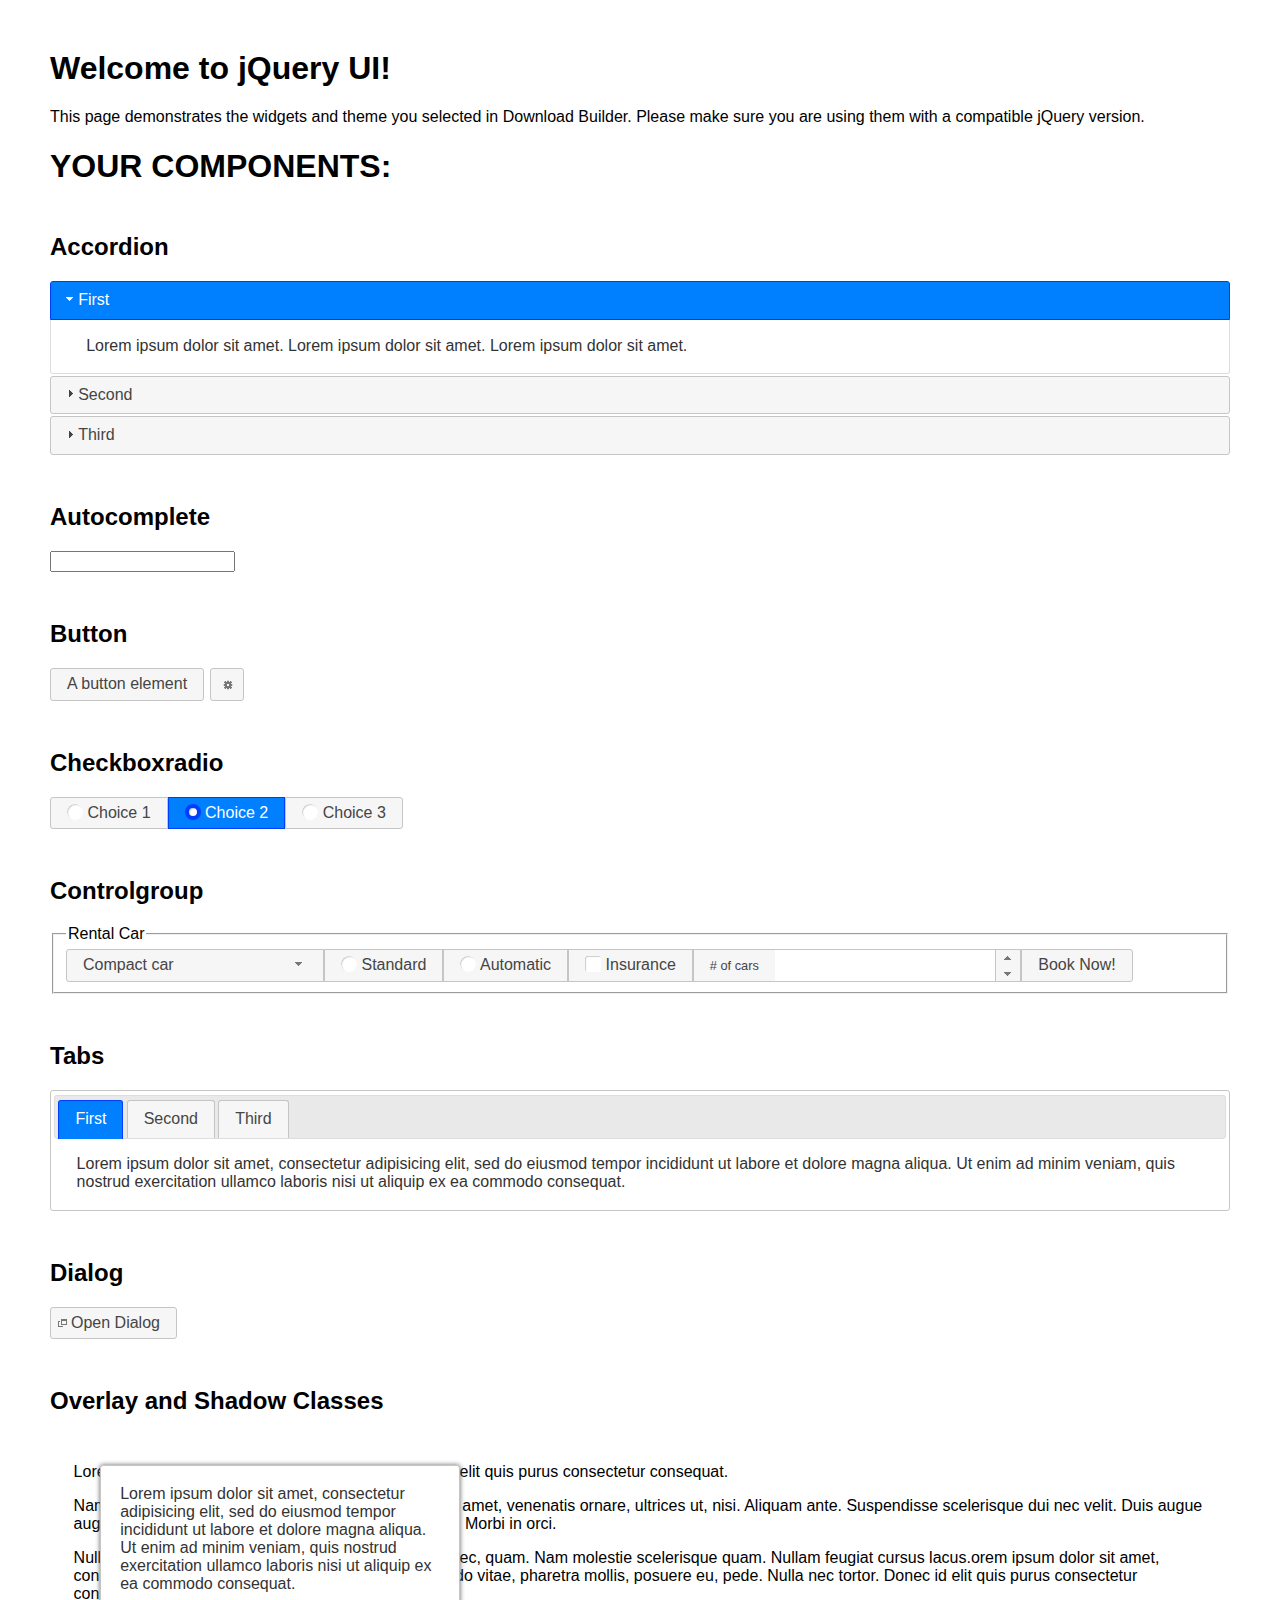
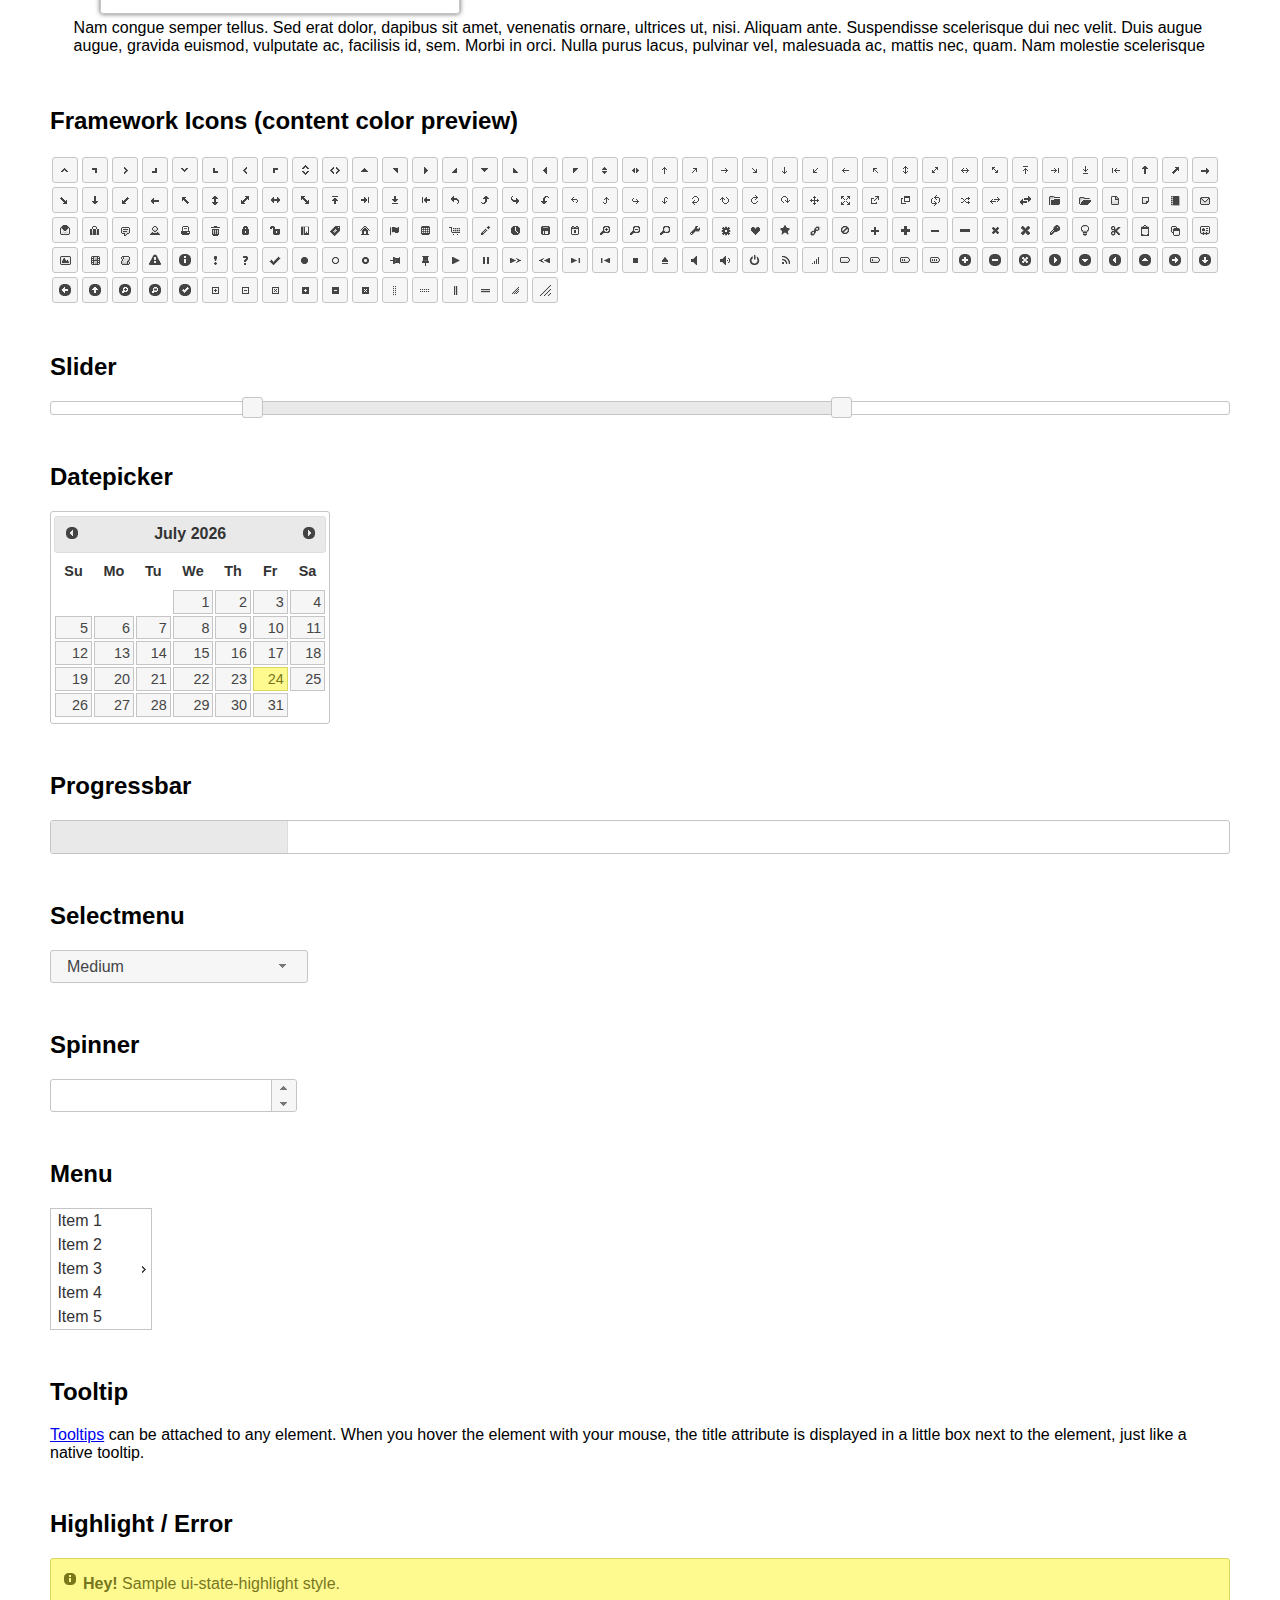
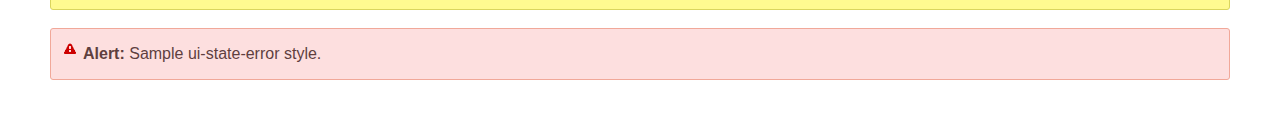
<file: WebContent/vendor/jqueryui/index.html>
<!doctype html>
<html lang="us">
<head>
	<meta charset="utf-8">
	<title>jQuery UI Example Page</title>
	<link href="jquery-ui.css" rel="stylesheet">
	<style>
	body{
		font-family: "Trebuchet MS", sans-serif;
		margin: 50px;
	}
	.demoHeaders {
		margin-top: 2em;
	}
	#dialog-link {
		padding: .4em 1em .4em 20px;
		text-decoration: none;
		position: relative;
	}
	#dialog-link span.ui-icon {
		margin: 0 5px 0 0;
		position: absolute;
		left: .2em;
		top: 50%;
		margin-top: -8px;
	}
	#icons {
		margin: 0;
		padding: 0;
	}
	#icons li {
		margin: 2px;
		position: relative;
		padding: 4px 0;
		cursor: pointer;
		float: left;
		list-style: none;
	}
	#icons span.ui-icon {
		float: left;
		margin: 0 4px;
	}
	.fakewindowcontain .ui-widget-overlay {
		position: absolute;
	}
	select {
		width: 200px;
	}
	</style>
</head>
<body>

<h1>Welcome to jQuery UI!</h1>

<div class="ui-widget">
	<p>This page demonstrates the widgets and theme you selected in Download Builder. Please make sure you are using them with a compatible jQuery version.</p>
</div>

<h1>YOUR COMPONENTS:</h1>


<!-- Accordion -->
<h2 class="demoHeaders">Accordion</h2>
<div id="accordion">
	<h3>First</h3>
	<div>Lorem ipsum dolor sit amet. Lorem ipsum dolor sit amet. Lorem ipsum dolor sit amet.</div>
	<h3>Second</h3>
	<div>Phasellus mattis tincidunt nibh.</div>
	<h3>Third</h3>
	<div>Nam dui erat, auctor a, dignissim quis.</div>
</div>



<!-- Autocomplete -->
<h2 class="demoHeaders">Autocomplete</h2>
<div>
	<input id="autocomplete" title="type &quot;a&quot;">
</div>



<!-- Button -->
<h2 class="demoHeaders">Button</h2>
<button id="button">A button element</button>
<button id="button-icon">An icon-only button</button>



<!-- Checkboxradio -->
<h2 class="demoHeaders">Checkboxradio</h2>
<form style="margin-top: 1em;">
	<div id="radioset">
		<input type="radio" id="radio1" name="radio"><label for="radio1">Choice 1</label>
		<input type="radio" id="radio2" name="radio" checked="checked"><label for="radio2">Choice 2</label>
		<input type="radio" id="radio3" name="radio"><label for="radio3">Choice 3</label>
	</div>
</form>



<!-- Controlgroup -->
<h2 class="demoHeaders">Controlgroup</h2>
<fieldset>
	<legend>Rental Car</legend>
	<div id="controlgroup">
		<select id="car-type">
			<option>Compact car</option>
			<option>Midsize car</option>
			<option>Full size car</option>
			<option>SUV</option>
			<option>Luxury</option>
			<option>Truck</option>
			<option>Van</option>
		</select>
		<label for="transmission-standard">Standard</label>
		<input type="radio" name="transmission" id="transmission-standard">
		<label for="transmission-automatic">Automatic</label>
		<input type="radio" name="transmission" id="transmission-automatic">
		<label for="insurance">Insurance</label>
		<input type="checkbox" name="insurance" id="insurance">
		<label for="horizontal-spinner" class="ui-controlgroup-label"># of cars</label>
		<input id="horizontal-spinner" class="ui-spinner-input">
		<button>Book Now!</button>
	</div>
</fieldset>



<!-- Tabs -->
<h2 class="demoHeaders">Tabs</h2>
<div id="tabs">
	<ul>
		<li><a href="#tabs-1">First</a></li>
		<li><a href="#tabs-2">Second</a></li>
		<li><a href="#tabs-3">Third</a></li>
	</ul>
	<div id="tabs-1">Lorem ipsum dolor sit amet, consectetur adipisicing elit, sed do eiusmod tempor incididunt ut labore et dolore magna aliqua. Ut enim ad minim veniam, quis nostrud exercitation ullamco laboris nisi ut aliquip ex ea commodo consequat.</div>
	<div id="tabs-2">Phasellus mattis tincidunt nibh. Cras orci urna, blandit id, pretium vel, aliquet ornare, felis. Maecenas scelerisque sem non nisl. Fusce sed lorem in enim dictum bibendum.</div>
	<div id="tabs-3">Nam dui erat, auctor a, dignissim quis, sollicitudin eu, felis. Pellentesque nisi urna, interdum eget, sagittis et, consequat vestibulum, lacus. Mauris porttitor ullamcorper augue.</div>
</div>



<h2 class="demoHeaders">Dialog</h2>
<p>
	<button id="dialog-link" class="ui-button ui-corner-all ui-widget">
		<span class="ui-icon ui-icon-newwin"></span>Open Dialog
	</button>
</p>

<h2 class="demoHeaders">Overlay and Shadow Classes</h2>
<div style="position: relative; width: 96%; height: 200px; padding:1% 2%; overflow:hidden;" class="fakewindowcontain">
	<p>Lorem ipsum dolor sit amet,  Nulla nec tortor. Donec id elit quis purus consectetur consequat. </p><p>Nam congue semper tellus. Sed erat dolor, dapibus sit amet, venenatis ornare, ultrices ut, nisi. Aliquam ante. Suspendisse scelerisque dui nec velit. Duis augue augue, gravida euismod, vulputate ac, facilisis id, sem. Morbi in orci. </p><p>Nulla purus lacus, pulvinar vel, malesuada ac, mattis nec, quam. Nam molestie scelerisque quam. Nullam feugiat cursus lacus.orem ipsum dolor sit amet, consectetur adipiscing elit. Donec libero risus, commodo vitae, pharetra mollis, posuere eu, pede. Nulla nec tortor. Donec id elit quis purus consectetur consequat. </p><p>Nam congue semper tellus. Sed erat dolor, dapibus sit amet, venenatis ornare, ultrices ut, nisi. Aliquam ante. Suspendisse scelerisque dui nec velit. Duis augue augue, gravida euismod, vulputate ac, facilisis id, sem. Morbi in orci. Nulla purus lacus, pulvinar vel, malesuada ac, mattis nec, quam. Nam molestie scelerisque quam. </p><p>Nullam feugiat cursus lacus.orem ipsum dolor sit amet, consectetur adipiscing elit. Donec libero risus, commodo vitae, pharetra mollis, posuere eu, pede. Nulla nec tortor. Donec id elit quis purus consectetur consequat. Nam congue semper tellus. Sed erat dolor, dapibus sit amet, venenatis ornare, ultrices ut, nisi. Aliquam ante. </p><p>Suspendisse scelerisque dui nec velit. Duis augue augue, gravida euismod, vulputate ac, facilisis id, sem. Morbi in orci. Nulla purus lacus, pulvinar vel, malesuada ac, mattis nec, quam. Nam molestie scelerisque quam. Nullam feugiat cursus lacus.orem ipsum dolor sit amet, consectetur adipiscing elit. Donec libero risus, commodo vitae, pharetra mollis, posuere eu, pede. Nulla nec tortor. Donec id elit quis purus consectetur consequat. Nam congue semper tellus. Sed erat dolor, dapibus sit amet, venenatis ornare, ultrices ut, nisi. </p>

	<!-- ui-dialog -->
	<div class="ui-widget-overlay ui-front"></div>
	<div style="position: absolute; width: 320px; left: 50px; top: 30px; padding: 1.2em" class="ui-widget ui-front ui-widget-content ui-corner-all ui-widget-shadow">
		Lorem ipsum dolor sit amet, consectetur adipisicing elit, sed do eiusmod tempor incididunt ut labore et dolore magna aliqua. Ut enim ad minim veniam, quis nostrud exercitation ullamco laboris nisi ut aliquip ex ea commodo consequat.
	</div>

</div>

<!-- ui-dialog -->
<div id="dialog" title="Dialog Title">
	<p>Lorem ipsum dolor sit amet, consectetur adipisicing elit, sed do eiusmod tempor incididunt ut labore et dolore magna aliqua. Ut enim ad minim veniam, quis nostrud exercitation ullamco laboris nisi ut aliquip ex ea commodo consequat.</p>
</div>



<h2 class="demoHeaders">Framework Icons (content color preview)</h2>
<ul id="icons" class="ui-widget ui-helper-clearfix">
	<li class="ui-state-default ui-corner-all" title=".ui-icon-caret-1-n"><span class="ui-icon ui-icon-caret-1-n"></span></li>
	<li class="ui-state-default ui-corner-all" title=".ui-icon-caret-1-ne"><span class="ui-icon ui-icon-caret-1-ne"></span></li>
	<li class="ui-state-default ui-corner-all" title=".ui-icon-caret-1-e"><span class="ui-icon ui-icon-caret-1-e"></span></li>
	<li class="ui-state-default ui-corner-all" title=".ui-icon-caret-1-se"><span class="ui-icon ui-icon-caret-1-se"></span></li>
	<li class="ui-state-default ui-corner-all" title=".ui-icon-caret-1-s"><span class="ui-icon ui-icon-caret-1-s"></span></li>
	<li class="ui-state-default ui-corner-all" title=".ui-icon-caret-1-sw"><span class="ui-icon ui-icon-caret-1-sw"></span></li>
	<li class="ui-state-default ui-corner-all" title=".ui-icon-caret-1-w"><span class="ui-icon ui-icon-caret-1-w"></span></li>
	<li class="ui-state-default ui-corner-all" title=".ui-icon-caret-1-nw"><span class="ui-icon ui-icon-caret-1-nw"></span></li>
	<li class="ui-state-default ui-corner-all" title=".ui-icon-caret-2-n-s"><span class="ui-icon ui-icon-caret-2-n-s"></span></li>
	<li class="ui-state-default ui-corner-all" title=".ui-icon-caret-2-e-w"><span class="ui-icon ui-icon-caret-2-e-w"></span></li>
	<li class="ui-state-default ui-corner-all" title=".ui-icon-triangle-1-n"><span class="ui-icon ui-icon-triangle-1-n"></span></li>
	<li class="ui-state-default ui-corner-all" title=".ui-icon-triangle-1-ne"><span class="ui-icon ui-icon-triangle-1-ne"></span></li>
	<li class="ui-state-default ui-corner-all" title=".ui-icon-triangle-1-e"><span class="ui-icon ui-icon-triangle-1-e"></span></li>
	<li class="ui-state-default ui-corner-all" title=".ui-icon-triangle-1-se"><span class="ui-icon ui-icon-triangle-1-se"></span></li>
	<li class="ui-state-default ui-corner-all" title=".ui-icon-triangle-1-s"><span class="ui-icon ui-icon-triangle-1-s"></span></li>
	<li class="ui-state-default ui-corner-all" title=".ui-icon-triangle-1-sw"><span class="ui-icon ui-icon-triangle-1-sw"></span></li>
	<li class="ui-state-default ui-corner-all" title=".ui-icon-triangle-1-w"><span class="ui-icon ui-icon-triangle-1-w"></span></li>
	<li class="ui-state-default ui-corner-all" title=".ui-icon-triangle-1-nw"><span class="ui-icon ui-icon-triangle-1-nw"></span></li>
	<li class="ui-state-default ui-corner-all" title=".ui-icon-triangle-2-n-s"><span class="ui-icon ui-icon-triangle-2-n-s"></span></li>
	<li class="ui-state-default ui-corner-all" title=".ui-icon-triangle-2-e-w"><span class="ui-icon ui-icon-triangle-2-e-w"></span></li>
	<li class="ui-state-default ui-corner-all" title=".ui-icon-arrow-1-n"><span class="ui-icon ui-icon-arrow-1-n"></span></li>
	<li class="ui-state-default ui-corner-all" title=".ui-icon-arrow-1-ne"><span class="ui-icon ui-icon-arrow-1-ne"></span></li>
	<li class="ui-state-default ui-corner-all" title=".ui-icon-arrow-1-e"><span class="ui-icon ui-icon-arrow-1-e"></span></li>
	<li class="ui-state-default ui-corner-all" title=".ui-icon-arrow-1-se"><span class="ui-icon ui-icon-arrow-1-se"></span></li>
	<li class="ui-state-default ui-corner-all" title=".ui-icon-arrow-1-s"><span class="ui-icon ui-icon-arrow-1-s"></span></li>
	<li class="ui-state-default ui-corner-all" title=".ui-icon-arrow-1-sw"><span class="ui-icon ui-icon-arrow-1-sw"></span></li>
	<li class="ui-state-default ui-corner-all" title=".ui-icon-arrow-1-w"><span class="ui-icon ui-icon-arrow-1-w"></span></li>
	<li class="ui-state-default ui-corner-all" title=".ui-icon-arrow-1-nw"><span class="ui-icon ui-icon-arrow-1-nw"></span></li>
	<li class="ui-state-default ui-corner-all" title=".ui-icon-arrow-2-n-s"><span class="ui-icon ui-icon-arrow-2-n-s"></span></li>
	<li class="ui-state-default ui-corner-all" title=".ui-icon-arrow-2-ne-sw"><span class="ui-icon ui-icon-arrow-2-ne-sw"></span></li>
	<li class="ui-state-default ui-corner-all" title=".ui-icon-arrow-2-e-w"><span class="ui-icon ui-icon-arrow-2-e-w"></span></li>
	<li class="ui-state-default ui-corner-all" title=".ui-icon-arrow-2-se-nw"><span class="ui-icon ui-icon-arrow-2-se-nw"></span></li>
	<li class="ui-state-default ui-corner-all" title=".ui-icon-arrowstop-1-n"><span class="ui-icon ui-icon-arrowstop-1-n"></span></li>
	<li class="ui-state-default ui-corner-all" title=".ui-icon-arrowstop-1-e"><span class="ui-icon ui-icon-arrowstop-1-e"></span></li>
	<li class="ui-state-default ui-corner-all" title=".ui-icon-arrowstop-1-s"><span class="ui-icon ui-icon-arrowstop-1-s"></span></li>
	<li class="ui-state-default ui-corner-all" title=".ui-icon-arrowstop-1-w"><span class="ui-icon ui-icon-arrowstop-1-w"></span></li>
	<li class="ui-state-default ui-corner-all" title=".ui-icon-arrowthick-1-n"><span class="ui-icon ui-icon-arrowthick-1-n"></span></li>
	<li class="ui-state-default ui-corner-all" title=".ui-icon-arrowthick-1-ne"><span class="ui-icon ui-icon-arrowthick-1-ne"></span></li>
	<li class="ui-state-default ui-corner-all" title=".ui-icon-arrowthick-1-e"><span class="ui-icon ui-icon-arrowthick-1-e"></span></li>
	<li class="ui-state-default ui-corner-all" title=".ui-icon-arrowthick-1-se"><span class="ui-icon ui-icon-arrowthick-1-se"></span></li>
	<li class="ui-state-default ui-corner-all" title=".ui-icon-arrowthick-1-s"><span class="ui-icon ui-icon-arrowthick-1-s"></span></li>
	<li class="ui-state-default ui-corner-all" title=".ui-icon-arrowthick-1-sw"><span class="ui-icon ui-icon-arrowthick-1-sw"></span></li>
	<li class="ui-state-default ui-corner-all" title=".ui-icon-arrowthick-1-w"><span class="ui-icon ui-icon-arrowthick-1-w"></span></li>
	<li class="ui-state-default ui-corner-all" title=".ui-icon-arrowthick-1-nw"><span class="ui-icon ui-icon-arrowthick-1-nw"></span></li>
	<li class="ui-state-default ui-corner-all" title=".ui-icon-arrowthick-2-n-s"><span class="ui-icon ui-icon-arrowthick-2-n-s"></span></li>
	<li class="ui-state-default ui-corner-all" title=".ui-icon-arrowthick-2-ne-sw"><span class="ui-icon ui-icon-arrowthick-2-ne-sw"></span></li>
	<li class="ui-state-default ui-corner-all" title=".ui-icon-arrowthick-2-e-w"><span class="ui-icon ui-icon-arrowthick-2-e-w"></span></li>
	<li class="ui-state-default ui-corner-all" title=".ui-icon-arrowthick-2-se-nw"><span class="ui-icon ui-icon-arrowthick-2-se-nw"></span></li>
	<li class="ui-state-default ui-corner-all" title=".ui-icon-arrowthickstop-1-n"><span class="ui-icon ui-icon-arrowthickstop-1-n"></span></li>
	<li class="ui-state-default ui-corner-all" title=".ui-icon-arrowthickstop-1-e"><span class="ui-icon ui-icon-arrowthickstop-1-e"></span></li>
	<li class="ui-state-default ui-corner-all" title=".ui-icon-arrowthickstop-1-s"><span class="ui-icon ui-icon-arrowthickstop-1-s"></span></li>
	<li class="ui-state-default ui-corner-all" title=".ui-icon-arrowthickstop-1-w"><span class="ui-icon ui-icon-arrowthickstop-1-w"></span></li>
	<li class="ui-state-default ui-corner-all" title=".ui-icon-arrowreturnthick-1-w"><span class="ui-icon ui-icon-arrowreturnthick-1-w"></span></li>
	<li class="ui-state-default ui-corner-all" title=".ui-icon-arrowreturnthick-1-n"><span class="ui-icon ui-icon-arrowreturnthick-1-n"></span></li>
	<li class="ui-state-default ui-corner-all" title=".ui-icon-arrowreturnthick-1-e"><span class="ui-icon ui-icon-arrowreturnthick-1-e"></span></li>
	<li class="ui-state-default ui-corner-all" title=".ui-icon-arrowreturnthick-1-s"><span class="ui-icon ui-icon-arrowreturnthick-1-s"></span></li>
	<li class="ui-state-default ui-corner-all" title=".ui-icon-arrowreturn-1-w"><span class="ui-icon ui-icon-arrowreturn-1-w"></span></li>
	<li class="ui-state-default ui-corner-all" title=".ui-icon-arrowreturn-1-n"><span class="ui-icon ui-icon-arrowreturn-1-n"></span></li>
	<li class="ui-state-default ui-corner-all" title=".ui-icon-arrowreturn-1-e"><span class="ui-icon ui-icon-arrowreturn-1-e"></span></li>
	<li class="ui-state-default ui-corner-all" title=".ui-icon-arrowreturn-1-s"><span class="ui-icon ui-icon-arrowreturn-1-s"></span></li>
	<li class="ui-state-default ui-corner-all" title=".ui-icon-arrowrefresh-1-w"><span class="ui-icon ui-icon-arrowrefresh-1-w"></span></li>
	<li class="ui-state-default ui-corner-all" title=".ui-icon-arrowrefresh-1-n"><span class="ui-icon ui-icon-arrowrefresh-1-n"></span></li>
	<li class="ui-state-default ui-corner-all" title=".ui-icon-arrowrefresh-1-e"><span class="ui-icon ui-icon-arrowrefresh-1-e"></span></li>
	<li class="ui-state-default ui-corner-all" title=".ui-icon-arrowrefresh-1-s"><span class="ui-icon ui-icon-arrowrefresh-1-s"></span></li>
	<li class="ui-state-default ui-corner-all" title=".ui-icon-arrow-4"><span class="ui-icon ui-icon-arrow-4"></span></li>
	<li class="ui-state-default ui-corner-all" title=".ui-icon-arrow-4-diag"><span class="ui-icon ui-icon-arrow-4-diag"></span></li>
	<li class="ui-state-default ui-corner-all" title=".ui-icon-extlink"><span class="ui-icon ui-icon-extlink"></span></li>
	<li class="ui-state-default ui-corner-all" title=".ui-icon-newwin"><span class="ui-icon ui-icon-newwin"></span></li>
	<li class="ui-state-default ui-corner-all" title=".ui-icon-refresh"><span class="ui-icon ui-icon-refresh"></span></li>
	<li class="ui-state-default ui-corner-all" title=".ui-icon-shuffle"><span class="ui-icon ui-icon-shuffle"></span></li>
	<li class="ui-state-default ui-corner-all" title=".ui-icon-transfer-e-w"><span class="ui-icon ui-icon-transfer-e-w"></span></li>
	<li class="ui-state-default ui-corner-all" title=".ui-icon-transferthick-e-w"><span class="ui-icon ui-icon-transferthick-e-w"></span></li>
	<li class="ui-state-default ui-corner-all" title=".ui-icon-folder-collapsed"><span class="ui-icon ui-icon-folder-collapsed"></span></li>
	<li class="ui-state-default ui-corner-all" title=".ui-icon-folder-open"><span class="ui-icon ui-icon-folder-open"></span></li>
	<li class="ui-state-default ui-corner-all" title=".ui-icon-document"><span class="ui-icon ui-icon-document"></span></li>
	<li class="ui-state-default ui-corner-all" title=".ui-icon-document-b"><span class="ui-icon ui-icon-document-b"></span></li>
	<li class="ui-state-default ui-corner-all" title=".ui-icon-note"><span class="ui-icon ui-icon-note"></span></li>
	<li class="ui-state-default ui-corner-all" title=".ui-icon-mail-closed"><span class="ui-icon ui-icon-mail-closed"></span></li>
	<li class="ui-state-default ui-corner-all" title=".ui-icon-mail-open"><span class="ui-icon ui-icon-mail-open"></span></li>
	<li class="ui-state-default ui-corner-all" title=".ui-icon-suitcase"><span class="ui-icon ui-icon-suitcase"></span></li>
	<li class="ui-state-default ui-corner-all" title=".ui-icon-comment"><span class="ui-icon ui-icon-comment"></span></li>
	<li class="ui-state-default ui-corner-all" title=".ui-icon-person"><span class="ui-icon ui-icon-person"></span></li>
	<li class="ui-state-default ui-corner-all" title=".ui-icon-print"><span class="ui-icon ui-icon-print"></span></li>
	<li class="ui-state-default ui-corner-all" title=".ui-icon-trash"><span class="ui-icon ui-icon-trash"></span></li>
	<li class="ui-state-default ui-corner-all" title=".ui-icon-locked"><span class="ui-icon ui-icon-locked"></span></li>
	<li class="ui-state-default ui-corner-all" title=".ui-icon-unlocked"><span class="ui-icon ui-icon-unlocked"></span></li>
	<li class="ui-state-default ui-corner-all" title=".ui-icon-bookmark"><span class="ui-icon ui-icon-bookmark"></span></li>
	<li class="ui-state-default ui-corner-all" title=".ui-icon-tag"><span class="ui-icon ui-icon-tag"></span></li>
	<li class="ui-state-default ui-corner-all" title=".ui-icon-home"><span class="ui-icon ui-icon-home"></span></li>
	<li class="ui-state-default ui-corner-all" title=".ui-icon-flag"><span class="ui-icon ui-icon-flag"></span></li>
	<li class="ui-state-default ui-corner-all" title=".ui-icon-calculator"><span class="ui-icon ui-icon-calculator"></span></li>
	<li class="ui-state-default ui-corner-all" title=".ui-icon-cart"><span class="ui-icon ui-icon-cart"></span></li>
	<li class="ui-state-default ui-corner-all" title=".ui-icon-pencil"><span class="ui-icon ui-icon-pencil"></span></li>
	<li class="ui-state-default ui-corner-all" title=".ui-icon-clock"><span class="ui-icon ui-icon-clock"></span></li>
	<li class="ui-state-default ui-corner-all" title=".ui-icon-disk"><span class="ui-icon ui-icon-disk"></span></li>
	<li class="ui-state-default ui-corner-all" title=".ui-icon-calendar"><span class="ui-icon ui-icon-calendar"></span></li>
	<li class="ui-state-default ui-corner-all" title=".ui-icon-zoomin"><span class="ui-icon ui-icon-zoomin"></span></li>
	<li class="ui-state-default ui-corner-all" title=".ui-icon-zoomout"><span class="ui-icon ui-icon-zoomout"></span></li>
	<li class="ui-state-default ui-corner-all" title=".ui-icon-search"><span class="ui-icon ui-icon-search"></span></li>
	<li class="ui-state-default ui-corner-all" title=".ui-icon-wrench"><span class="ui-icon ui-icon-wrench"></span></li>
	<li class="ui-state-default ui-corner-all" title=".ui-icon-gear"><span class="ui-icon ui-icon-gear"></span></li>
	<li class="ui-state-default ui-corner-all" title=".ui-icon-heart"><span class="ui-icon ui-icon-heart"></span></li>
	<li class="ui-state-default ui-corner-all" title=".ui-icon-star"><span class="ui-icon ui-icon-star"></span></li>
	<li class="ui-state-default ui-corner-all" title=".ui-icon-link"><span class="ui-icon ui-icon-link"></span></li>
	<li class="ui-state-default ui-corner-all" title=".ui-icon-cancel"><span class="ui-icon ui-icon-cancel"></span></li>
	<li class="ui-state-default ui-corner-all" title=".ui-icon-plus"><span class="ui-icon ui-icon-plus"></span></li>
	<li class="ui-state-default ui-corner-all" title=".ui-icon-plusthick"><span class="ui-icon ui-icon-plusthick"></span></li>
	<li class="ui-state-default ui-corner-all" title=".ui-icon-minus"><span class="ui-icon ui-icon-minus"></span></li>
	<li class="ui-state-default ui-corner-all" title=".ui-icon-minusthick"><span class="ui-icon ui-icon-minusthick"></span></li>
	<li class="ui-state-default ui-corner-all" title=".ui-icon-close"><span class="ui-icon ui-icon-close"></span></li>
	<li class="ui-state-default ui-corner-all" title=".ui-icon-closethick"><span class="ui-icon ui-icon-closethick"></span></li>
	<li class="ui-state-default ui-corner-all" title=".ui-icon-key"><span class="ui-icon ui-icon-key"></span></li>
	<li class="ui-state-default ui-corner-all" title=".ui-icon-lightbulb"><span class="ui-icon ui-icon-lightbulb"></span></li>
	<li class="ui-state-default ui-corner-all" title=".ui-icon-scissors"><span class="ui-icon ui-icon-scissors"></span></li>
	<li class="ui-state-default ui-corner-all" title=".ui-icon-clipboard"><span class="ui-icon ui-icon-clipboard"></span></li>
	<li class="ui-state-default ui-corner-all" title=".ui-icon-copy"><span class="ui-icon ui-icon-copy"></span></li>
	<li class="ui-state-default ui-corner-all" title=".ui-icon-contact"><span class="ui-icon ui-icon-contact"></span></li>
	<li class="ui-state-default ui-corner-all" title=".ui-icon-image"><span class="ui-icon ui-icon-image"></span></li>
	<li class="ui-state-default ui-corner-all" title=".ui-icon-video"><span class="ui-icon ui-icon-video"></span></li>
	<li class="ui-state-default ui-corner-all" title=".ui-icon-script"><span class="ui-icon ui-icon-script"></span></li>
	<li class="ui-state-default ui-corner-all" title=".ui-icon-alert"><span class="ui-icon ui-icon-alert"></span></li>
	<li class="ui-state-default ui-corner-all" title=".ui-icon-info"><span class="ui-icon ui-icon-info"></span></li>
	<li class="ui-state-default ui-corner-all" title=".ui-icon-notice"><span class="ui-icon ui-icon-notice"></span></li>
	<li class="ui-state-default ui-corner-all" title=".ui-icon-help"><span class="ui-icon ui-icon-help"></span></li>
	<li class="ui-state-default ui-corner-all" title=".ui-icon-check"><span class="ui-icon ui-icon-check"></span></li>
	<li class="ui-state-default ui-corner-all" title=".ui-icon-bullet"><span class="ui-icon ui-icon-bullet"></span></li>
	<li class="ui-state-default ui-corner-all" title=".ui-icon-radio-off"><span class="ui-icon ui-icon-radio-off"></span></li>
	<li class="ui-state-default ui-corner-all" title=".ui-icon-radio-on"><span class="ui-icon ui-icon-radio-on"></span></li>
	<li class="ui-state-default ui-corner-all" title=".ui-icon-pin-w"><span class="ui-icon ui-icon-pin-w"></span></li>
	<li class="ui-state-default ui-corner-all" title=".ui-icon-pin-s"><span class="ui-icon ui-icon-pin-s"></span></li>
	<li class="ui-state-default ui-corner-all" title=".ui-icon-play"><span class="ui-icon ui-icon-play"></span></li>
	<li class="ui-state-default ui-corner-all" title=".ui-icon-pause"><span class="ui-icon ui-icon-pause"></span></li>
	<li class="ui-state-default ui-corner-all" title=".ui-icon-seek-next"><span class="ui-icon ui-icon-seek-next"></span></li>
	<li class="ui-state-default ui-corner-all" title=".ui-icon-seek-prev"><span class="ui-icon ui-icon-seek-prev"></span></li>
	<li class="ui-state-default ui-corner-all" title=".ui-icon-seek-end"><span class="ui-icon ui-icon-seek-end"></span></li>
	<li class="ui-state-default ui-corner-all" title=".ui-icon-seek-first"><span class="ui-icon ui-icon-seek-first"></span></li>
	<li class="ui-state-default ui-corner-all" title=".ui-icon-stop"><span class="ui-icon ui-icon-stop"></span></li>
	<li class="ui-state-default ui-corner-all" title=".ui-icon-eject"><span class="ui-icon ui-icon-eject"></span></li>
	<li class="ui-state-default ui-corner-all" title=".ui-icon-volume-off"><span class="ui-icon ui-icon-volume-off"></span></li>
	<li class="ui-state-default ui-corner-all" title=".ui-icon-volume-on"><span class="ui-icon ui-icon-volume-on"></span></li>
	<li class="ui-state-default ui-corner-all" title=".ui-icon-power"><span class="ui-icon ui-icon-power"></span></li>
	<li class="ui-state-default ui-corner-all" title=".ui-icon-signal-diag"><span class="ui-icon ui-icon-signal-diag"></span></li>
	<li class="ui-state-default ui-corner-all" title=".ui-icon-signal"><span class="ui-icon ui-icon-signal"></span></li>
	<li class="ui-state-default ui-corner-all" title=".ui-icon-battery-0"><span class="ui-icon ui-icon-battery-0"></span></li>
	<li class="ui-state-default ui-corner-all" title=".ui-icon-battery-1"><span class="ui-icon ui-icon-battery-1"></span></li>
	<li class="ui-state-default ui-corner-all" title=".ui-icon-battery-2"><span class="ui-icon ui-icon-battery-2"></span></li>
	<li class="ui-state-default ui-corner-all" title=".ui-icon-battery-3"><span class="ui-icon ui-icon-battery-3"></span></li>
	<li class="ui-state-default ui-corner-all" title=".ui-icon-circle-plus"><span class="ui-icon ui-icon-circle-plus"></span></li>
	<li class="ui-state-default ui-corner-all" title=".ui-icon-circle-minus"><span class="ui-icon ui-icon-circle-minus"></span></li>
	<li class="ui-state-default ui-corner-all" title=".ui-icon-circle-close"><span class="ui-icon ui-icon-circle-close"></span></li>
	<li class="ui-state-default ui-corner-all" title=".ui-icon-circle-triangle-e"><span class="ui-icon ui-icon-circle-triangle-e"></span></li>
	<li class="ui-state-default ui-corner-all" title=".ui-icon-circle-triangle-s"><span class="ui-icon ui-icon-circle-triangle-s"></span></li>
	<li class="ui-state-default ui-corner-all" title=".ui-icon-circle-triangle-w"><span class="ui-icon ui-icon-circle-triangle-w"></span></li>
	<li class="ui-state-default ui-corner-all" title=".ui-icon-circle-triangle-n"><span class="ui-icon ui-icon-circle-triangle-n"></span></li>
	<li class="ui-state-default ui-corner-all" title=".ui-icon-circle-arrow-e"><span class="ui-icon ui-icon-circle-arrow-e"></span></li>
	<li class="ui-state-default ui-corner-all" title=".ui-icon-circle-arrow-s"><span class="ui-icon ui-icon-circle-arrow-s"></span></li>
	<li class="ui-state-default ui-corner-all" title=".ui-icon-circle-arrow-w"><span class="ui-icon ui-icon-circle-arrow-w"></span></li>
	<li class="ui-state-default ui-corner-all" title=".ui-icon-circle-arrow-n"><span class="ui-icon ui-icon-circle-arrow-n"></span></li>
	<li class="ui-state-default ui-corner-all" title=".ui-icon-circle-zoomin"><span class="ui-icon ui-icon-circle-zoomin"></span></li>
	<li class="ui-state-default ui-corner-all" title=".ui-icon-circle-zoomout"><span class="ui-icon ui-icon-circle-zoomout"></span></li>
	<li class="ui-state-default ui-corner-all" title=".ui-icon-circle-check"><span class="ui-icon ui-icon-circle-check"></span></li>
	<li class="ui-state-default ui-corner-all" title=".ui-icon-circlesmall-plus"><span class="ui-icon ui-icon-circlesmall-plus"></span></li>
	<li class="ui-state-default ui-corner-all" title=".ui-icon-circlesmall-minus"><span class="ui-icon ui-icon-circlesmall-minus"></span></li>
	<li class="ui-state-default ui-corner-all" title=".ui-icon-circlesmall-close"><span class="ui-icon ui-icon-circlesmall-close"></span></li>
	<li class="ui-state-default ui-corner-all" title=".ui-icon-squaresmall-plus"><span class="ui-icon ui-icon-squaresmall-plus"></span></li>
	<li class="ui-state-default ui-corner-all" title=".ui-icon-squaresmall-minus"><span class="ui-icon ui-icon-squaresmall-minus"></span></li>
	<li class="ui-state-default ui-corner-all" title=".ui-icon-squaresmall-close"><span class="ui-icon ui-icon-squaresmall-close"></span></li>
	<li class="ui-state-default ui-corner-all" title=".ui-icon-grip-dotted-vertical"><span class="ui-icon ui-icon-grip-dotted-vertical"></span></li>
	<li class="ui-state-default ui-corner-all" title=".ui-icon-grip-dotted-horizontal"><span class="ui-icon ui-icon-grip-dotted-horizontal"></span></li>
	<li class="ui-state-default ui-corner-all" title=".ui-icon-grip-solid-vertical"><span class="ui-icon ui-icon-grip-solid-vertical"></span></li>
	<li class="ui-state-default ui-corner-all" title=".ui-icon-grip-solid-horizontal"><span class="ui-icon ui-icon-grip-solid-horizontal"></span></li>
	<li class="ui-state-default ui-corner-all" title=".ui-icon-gripsmall-diagonal-se"><span class="ui-icon ui-icon-gripsmall-diagonal-se"></span></li>
	<li class="ui-state-default ui-corner-all" title=".ui-icon-grip-diagonal-se"><span class="ui-icon ui-icon-grip-diagonal-se"></span></li>
</ul>


<!-- Slider -->
<h2 class="demoHeaders">Slider</h2>
<div id="slider"></div>



<!-- Datepicker -->
<h2 class="demoHeaders">Datepicker</h2>
<div id="datepicker"></div>



<!-- Progressbar -->
<h2 class="demoHeaders">Progressbar</h2>
<div id="progressbar"></div>



<!-- Progressbar -->
<h2 class="demoHeaders">Selectmenu</h2>
<select id="selectmenu">
	<option>Slower</option>
	<option>Slow</option>
	<option selected="selected">Medium</option>
	<option>Fast</option>
	<option>Faster</option>
</select>



<!-- Spinner -->
<h2 class="demoHeaders">Spinner</h2>
<input id="spinner">



<!-- Menu -->
<h2 class="demoHeaders">Menu</h2>
<ul style="width:100px;" id="menu">
	<li><div>Item 1</div></li>
	<li><div>Item 2</div></li>
	<li><div>Item 3</div>
		<ul>
			<li><div>Item 3-1</div></li>
			<li><div>Item 3-2</div></li>
			<li><div>Item 3-3</div></li>
			<li><div>Item 3-4</div></li>
			<li><div>Item 3-5</div></li>
		</ul>
	</li>
	<li><div>Item 4</div></li>
	<li><div>Item 5</div></li>
</ul>



<!-- Tooltip -->
<h2 class="demoHeaders">Tooltip</h2>
<p id="tooltip">
	<a href="#" title="That&apos;s what this widget is">Tooltips</a> can be attached to any element. When you hover
the element with your mouse, the title attribute is displayed in a little box next to the element, just like a native tooltip.
</p>


<!-- Highlight / Error -->
<h2 class="demoHeaders">Highlight / Error</h2>
<div class="ui-widget">
	<div class="ui-state-highlight ui-corner-all" style="margin-top: 20px; padding: 0 .7em;">
		<p><span class="ui-icon ui-icon-info" style="float: left; margin-right: .3em;"></span>
		<strong>Hey!</strong> Sample ui-state-highlight style.</p>
	</div>
</div>
<br>
<div class="ui-widget">
	<div class="ui-state-error ui-corner-all" style="padding: 0 .7em;">
		<p><span class="ui-icon ui-icon-alert" style="float: left; margin-right: .3em;"></span>
		<strong>Alert:</strong> Sample ui-state-error style.</p>
	</div>
</div>

<script src="external/jquery/jquery.js"></script>
<script src="jquery-ui.js"></script>
<script>

$( "#accordion" ).accordion();



var availableTags = [
	"ActionScript",
	"AppleScript",
	"Asp",
	"BASIC",
	"C",
	"C++",
	"Clojure",
	"COBOL",
	"ColdFusion",
	"Erlang",
	"Fortran",
	"Groovy",
	"Haskell",
	"Java",
	"JavaScript",
	"Lisp",
	"Perl",
	"PHP",
	"Python",
	"Ruby",
	"Scala",
	"Scheme"
];
$( "#autocomplete" ).autocomplete({
	source: availableTags
});



$( "#button" ).button();
$( "#button-icon" ).button({
	icon: "ui-icon-gear",
	showLabel: false
});



$( "#radioset" ).buttonset();



$( "#controlgroup" ).controlgroup();



$( "#tabs" ).tabs();



$( "#dialog" ).dialog({
	autoOpen: false,
	width: 400,
	buttons: [
		{
			text: "Ok",
			click: function() {
				$( this ).dialog( "close" );
			}
		},
		{
			text: "Cancel",
			click: function() {
				$( this ).dialog( "close" );
			}
		}
	]
});

// Link to open the dialog
$( "#dialog-link" ).click(function( event ) {
	$( "#dialog" ).dialog( "open" );
	event.preventDefault();
});



$( "#datepicker" ).datepicker({
	inline: true
});



$( "#slider" ).slider({
	range: true,
	values: [ 17, 67 ]
});



$( "#progressbar" ).progressbar({
	value: 20
});



$( "#spinner" ).spinner();



$( "#menu" ).menu();



$( "#tooltip" ).tooltip();



$( "#selectmenu" ).selectmenu();


// Hover states on the static widgets
$( "#dialog-link, #icons li" ).hover(
	function() {
		$( this ).addClass( "ui-state-hover" );
	},
	function() {
		$( this ).removeClass( "ui-state-hover" );
	}
);
</script>
</body>
</html>
</file>
